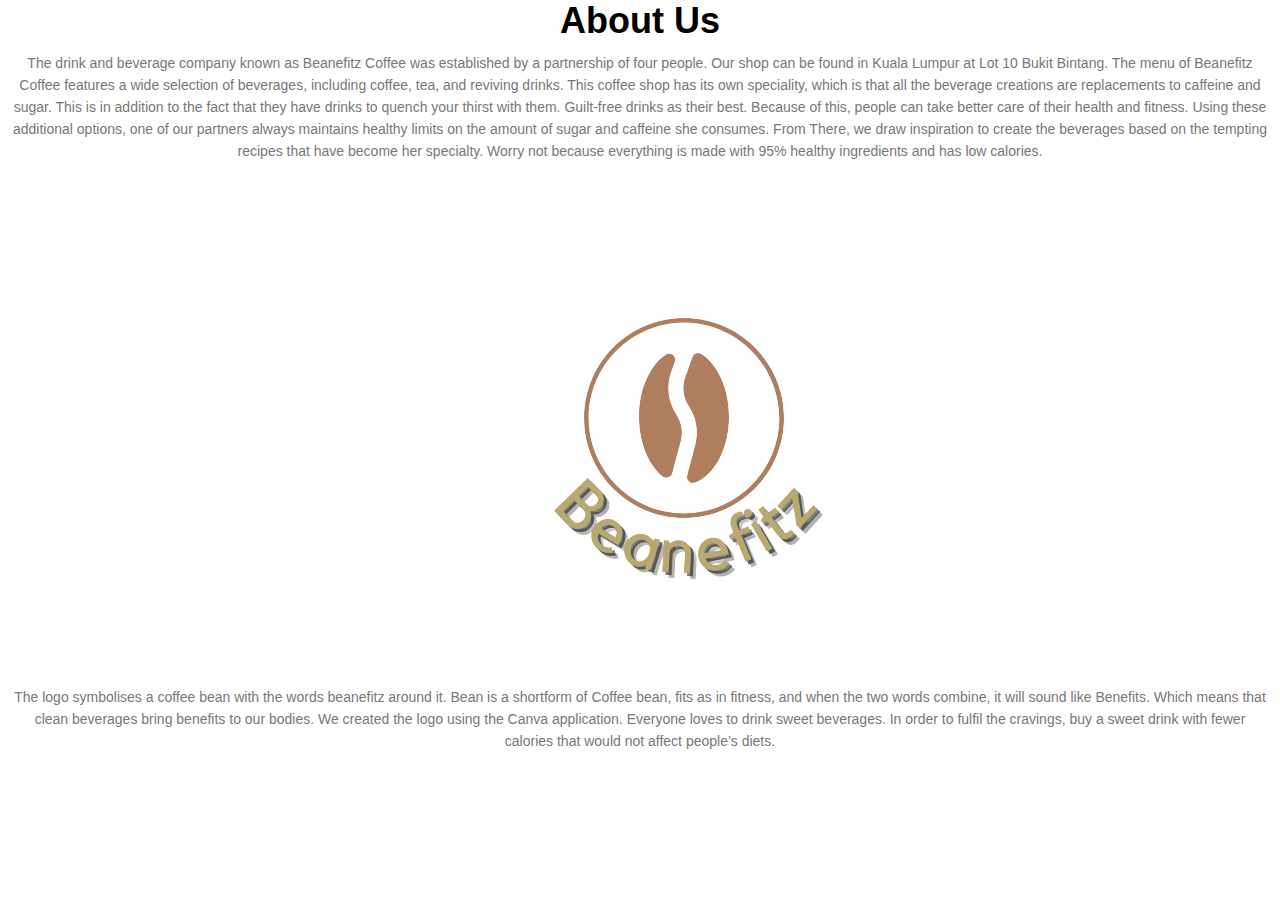
<file: ABOUT.html>
<!DOCTYPE html>
<html>
<head>
    <title>Beanefitz Coffee Shop</title>
    <meta charset="utf-8">
    <meta name="viewport" content="width=device-width, initial-scale=1.0">
    <link rel="stylesheet" href="style.css" href="css/style.css">
</head>
<body>
    <h1 align="center">About Us</h1>
    <p align="center">The drink and beverage company known as Beanefitz Coffee was established by a partnership of four people. Our shop can be found in Kuala Lumpur at Lot 10 Bukit Bintang. The menu of Beanefitz Coffee features a wide selection of beverages, including coffee, tea, and reviving drinks. This coffee shop has its own speciality, which is that all the beverage creations are replacements to caffeine and sugar. This is in addition to the fact that they have drinks to quench your thirst with them. Guilt-free drinks as their best. Because of this, people can take better care of their health and fitness. Using these additional options, one of our partners always maintains healthy limits on the amount of sugar and caffeine she consumes. From There, we draw inspiration to create the beverages based on the tempting recipes that have become her specialty. Worry not because everything is made with 95% healthy ingredients and has low calories.</p>
    <img src="Beanefitz-removebg-preview.png" alt="Beanefitz" style= "padding-left: 34%;">
    <p align= "center">The logo symbolises a coffee bean with the words beanefitz around it. Bean is a shortform of Coffee bean, fits as in fitness, and when the two words combine, it will sound like Benefits. Which means that clean beverages bring benefits to our bodies. We created the logo using the Canva application. Everyone loves to drink sweet beverages. In order to fulfil the cravings, buy a sweet drink with fewer calories that would not affect people’s diets.</p>
    </div>
</body>

   
    
</html>
</file>
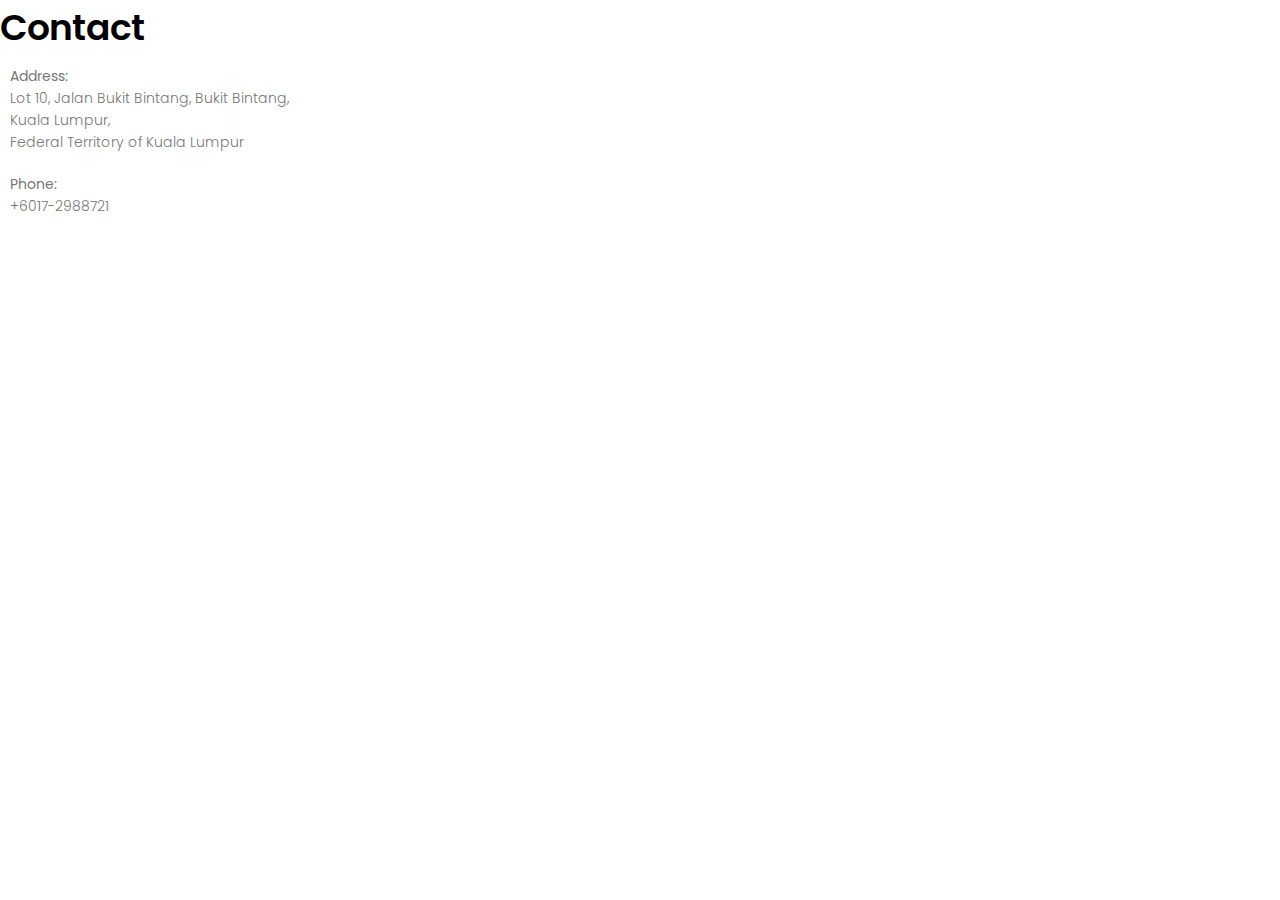
<file: CONTACT.html>
<!DOCTYPE html>
<html>
<head>
    
    <meta name="viewport" content="width=device-width, initial-scale=1.0">
    <title>Beanefitz Coffee Shop</title>
    <link rel="stylesheet" href="style.css">
    <link rel="preconnect" href="https://fonts.googleapis.com">
<link rel="preconnect" href="https://fonts.gstatic.com" crossorigin>
<link href="https://fonts.googleapis.com/css2?family=Poppins:wght@100;200;300;400;600;700&display=swap" rel="stylesheet">
<link rel="stylesheet" href="https://cdnjs.cloudflare.com/ajax/libs/font-awesome/6.4.0/css/all.min.css">
</head>
<body>
    <h1>Contact</h1>

    <p>
        <strong>Address:</strong>
        <br>Lot 10, Jalan Bukit Bintang, Bukit Bintang, <br>Kuala Lumpur, <br>Federal Territory of Kuala Lumpur
    </p>

    <p>
        <strong>Phone:</strong>
        <br>+6017-2988721
    </p>

    <p><iframe src="https://www.google.com/maps/embed?pb=!1m18!1m12!1m3!1d3983.8030487108203!2d101.7090469750462!3d3.1466125531680826!2m3!1f0!2f0!3f0!3m2!1i1024!2i768!4f13.1!3m3!1m2!1s0x31cc37d02c031051%3A0x244e4103f4274a05!2sLot%2010!5e0!3m2!1sen!2smy!4v1690135340883!5m2!1sen!2smy" width="400" height="300" style="border:0;" allowfullscreen="" loading="lazy" referrerpolicy="no-referrer-when-downgrade"></iframe></p>
</body>
   
</html>
</file>
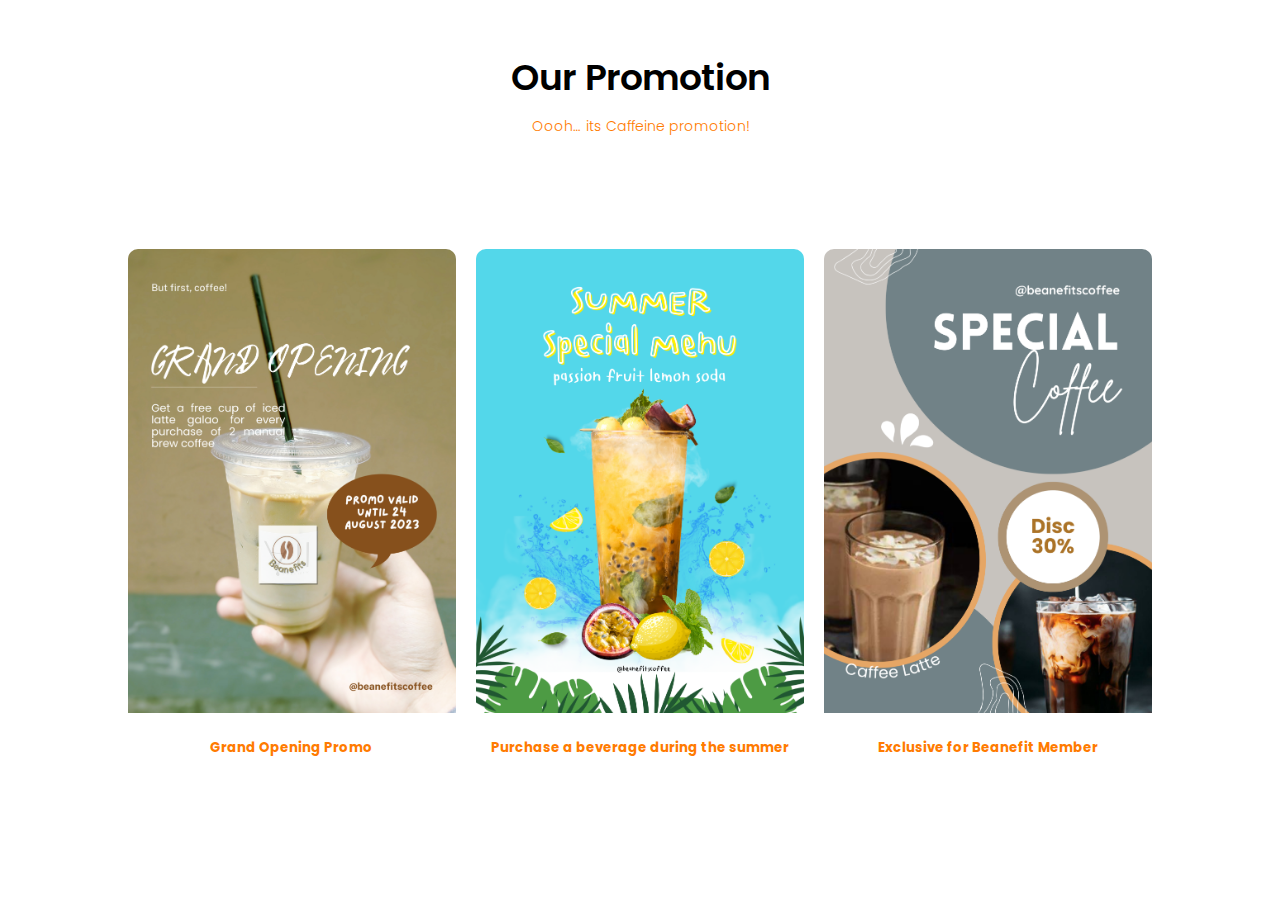
<file: PROMO.html>
<!DOCTYPE html>
<html>
<head>
    
    <meta name="viewport" content="width=device-width, initial-scale=1.0">
    <title>Beanefitz Coffee Shop</title>
    <link rel="stylesheet" href="style.css">
    <link rel="preconnect" href="https://fonts.googleapis.com">
<link rel="preconnect" href="https://fonts.gstatic.com" crossorigin>
<link href="https://fonts.googleapis.com/css2?family=Poppins:wght@100;200;300;400;600;700&display=swap" rel="stylesheet">
<link rel="stylesheet" href="https://cdnjs.cloudflare.com/ajax/libs/font-awesome/6.4.0/css/all.min.css">
</head>
<body>
    <!------- promotion ------->

<section class="promotion">
    <h1>Our Promotion</h1>
    <p style="color: #ff7b00;">Oooh… its Caffeine promotion!</p>

    <div class="row">
        <div class="promotion-col">
            <img src="Coffee Shop.png">
            <br>
            <h5 style="color: #ff7b00;">Grand Opening Promo</h5>
            <div class="layer">
            </div>
        </div>
        <div class="promotion-col">
            <img src="drink poster.png">
            <br>
            <h5 style="color: #ff7b00;">Purchase a beverage during the summer</h5>
            <div class="layer">
            </div>
        </div>
        <div class="promotion-col">
            <img src="Promo Poster.png">
            <br>
            <h5 style="color: #ff7b00;">Exclusive for Beanefit Member</h5>
            <div class="layer">
            </div>
        </div>
    </div>

</section>

</body>
 
</html>
</file>
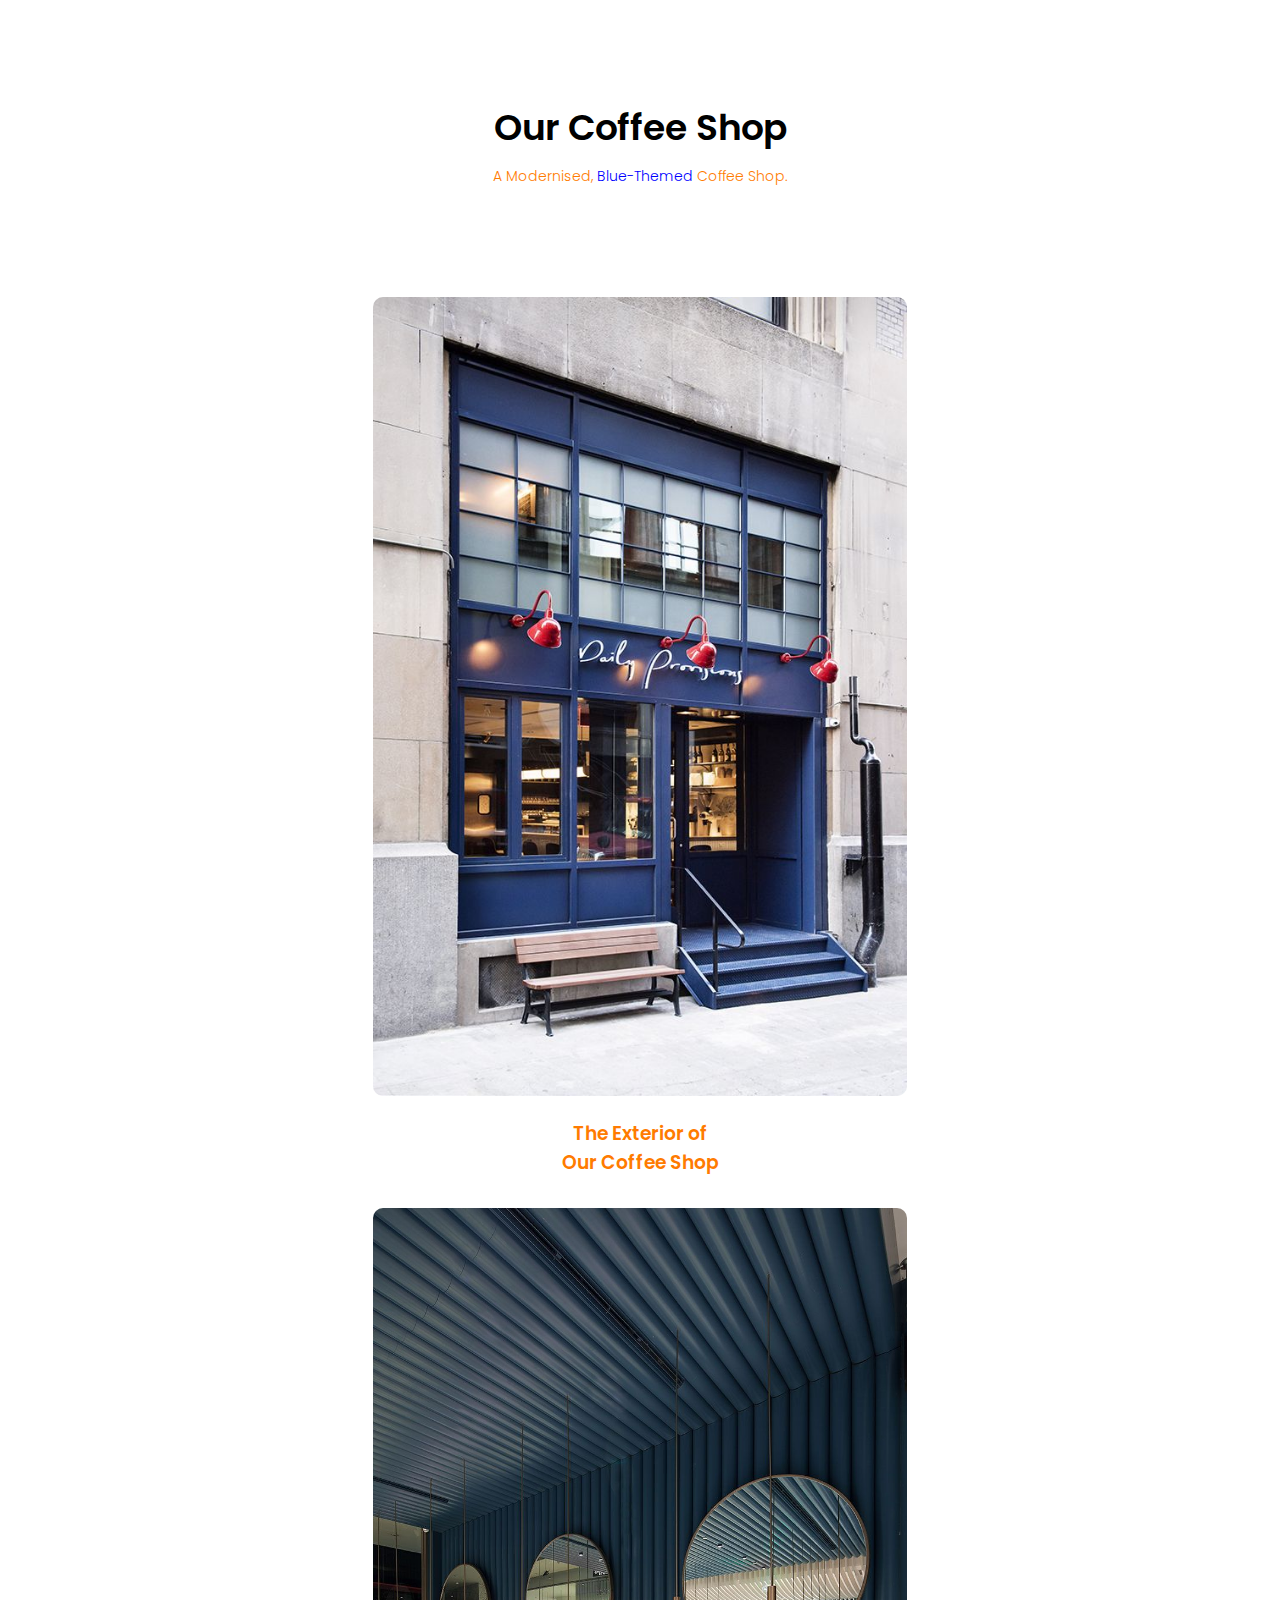
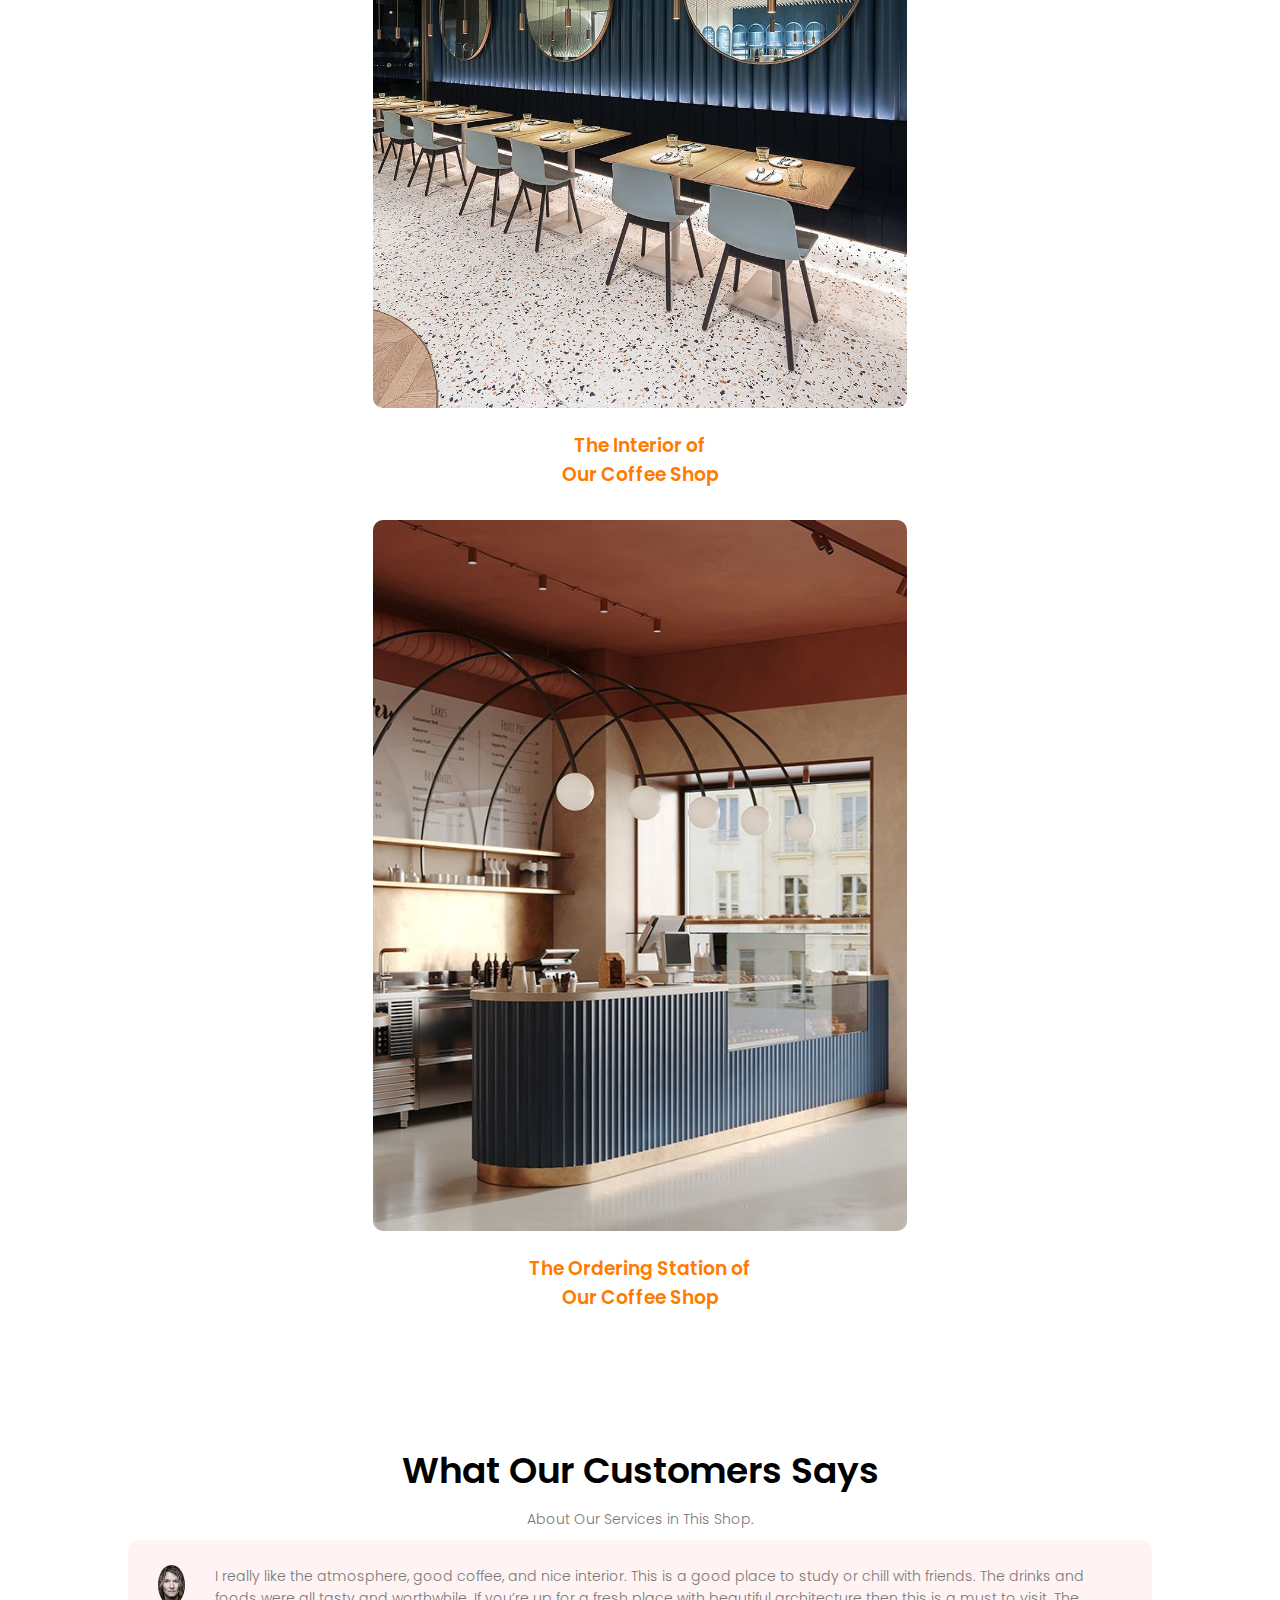
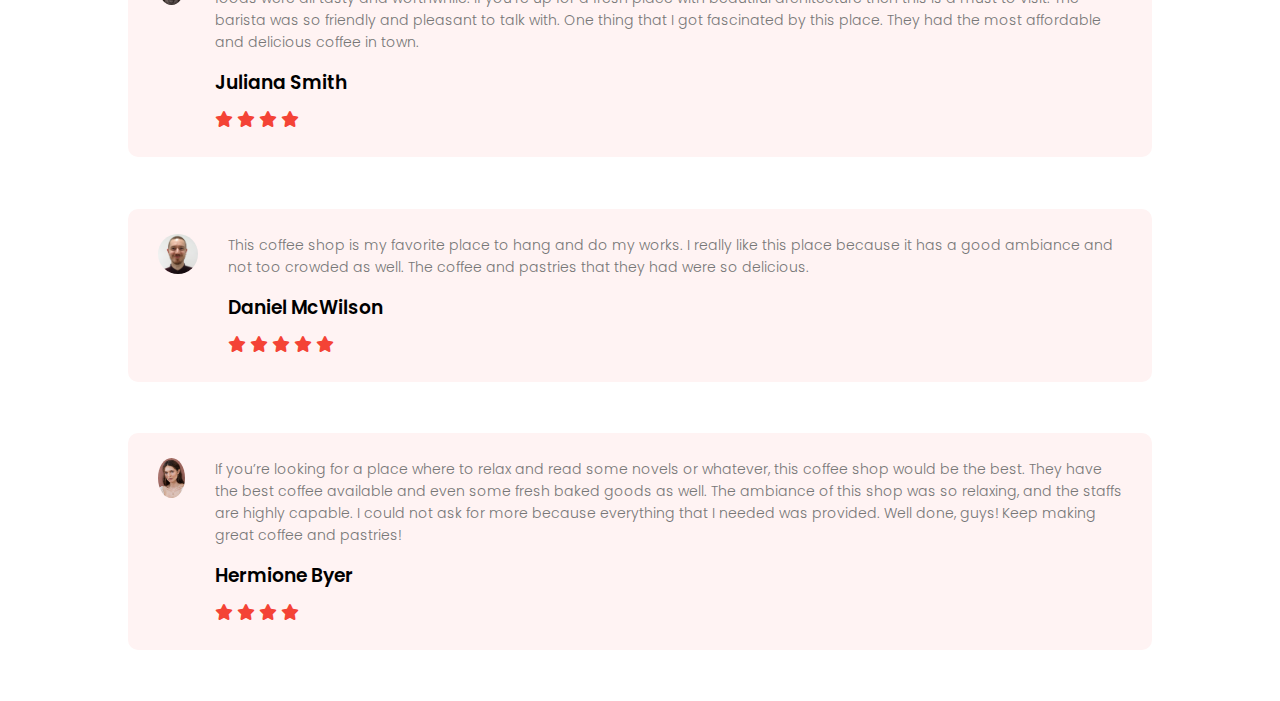
<file: SHOP.html>
<!DOCTYPE html>
<html>
<head>
    
    <meta name="viewport" content="width=device-width, initial-scale=1.0">
    <title>Beanefitz Coffee Shop</title>
    <link rel="stylesheet" href="style.css">
    <link rel="preconnect" href="https://fonts.googleapis.com">
<link rel="preconnect" href="https://fonts.gstatic.com" crossorigin>
<link href="https://fonts.googleapis.com/css2?family=Poppins:wght@100;200;300;400;600;700&display=swap" rel="stylesheet">
<link rel="stylesheet" href="https://cdnjs.cloudflare.com/ajax/libs/font-awesome/6.4.0/css/all.min.css">
</head>
<body>

    <!---Shop--->

<section class="Shop">
    <h1>Our Coffee Shop</h1> 
    <p style="color: #ff7b00;">A Modernised, <span style="color: blue;">Blue-Themed</span> Coffee Shop.</p> 
    
    <div class="Shop">
        <div class="Shop-col">
            <img src="Exterior.jpeg" display: center;>
            <h3 style="color: #ff7b00; ">The Exterior of <br>Our Coffee Shop</h3>
        </div>
        <div class="Shop-col">
            <img src="Home.jpeg" display: center;>
            <h3 style="color: #ff7b00; ">The Interior of <br>Our Coffee Shop</h3>
        </div>
        <div class="Shop-col">
            <img src="Babka bakery.jpeg" display: center;>
            <h3 style="color: #ff7b00;">The Ordering Station of <br>Our Coffee Shop</h3>
</section>

<!--testimonials-->

<section class="testimonials">
    <h1>What Our Customers Says</h1>
    <p>About Our Services in This Shop.</p>

    <div class="testimonials-col">
        <img src="user 1.jpeg">
        <div>
            <p>I really like the atmosphere, good coffee, and nice interior. This is a good place to study or chill with friends. The drinks and foods were all tasty and worthwhile. If you’re up for a fresh place with beautiful architecture then this is a must to visit. The barista was so friendly and pleasant to talk with. One thing that I got fascinated by this place. They had the most affordable and delicious coffee in town.</p>
            <h3>Juliana Smith</h3>
            <i class="fa fa-star"></i>
            <i class="fa fa-star"></i>
            <i class="fa fa-star"></i>
            <i class="fa fa-star"></i>
            <i class="fa fa-star-o"></i>
        </div>
    </div>
    <div class="testimonials-col">
        <img src="user 2.jpeg">
        <div>
            <p>This coffee shop is my favorite place to hang and do my works. I really like this place because it has a good ambiance and not too crowded as well. The coffee and pastries that they had were so delicious.</p>
            <h3>Daniel McWilson</h3>
            <i class="fa fa-star"></i>
            <i class="fa fa-star"></i>
            <i class="fa fa-star"></i>
            <i class="fa fa-star"></i>
            <i class="fa fa-star"></i>
    </div>
</div>
    <div class="testimonials-col">
        <img src="user 3.jpeg">
        <div>
           <p> If you’re looking for a place where to relax and read some novels or whatever, this coffee shop would be the best. They have the best coffee available and even some fresh baked goods as well. The ambiance of this shop was so relaxing, and the staffs are highly capable. I could not ask for more because everything that I needed was provided. Well done, guys! Keep making great coffee and pastries!</p>
           <h3>Hermione Byer</h3>
           <i class="fa fa-star"></i>
            <i class="fa fa-star"></i>
            <i class="fa fa-star"></i>
            <i class="fa fa-star"></i>
            <i class="fa fa-star-half-o"></i>
</div>
</div>
        
</section>
    
</body>
        
</html>
</file>
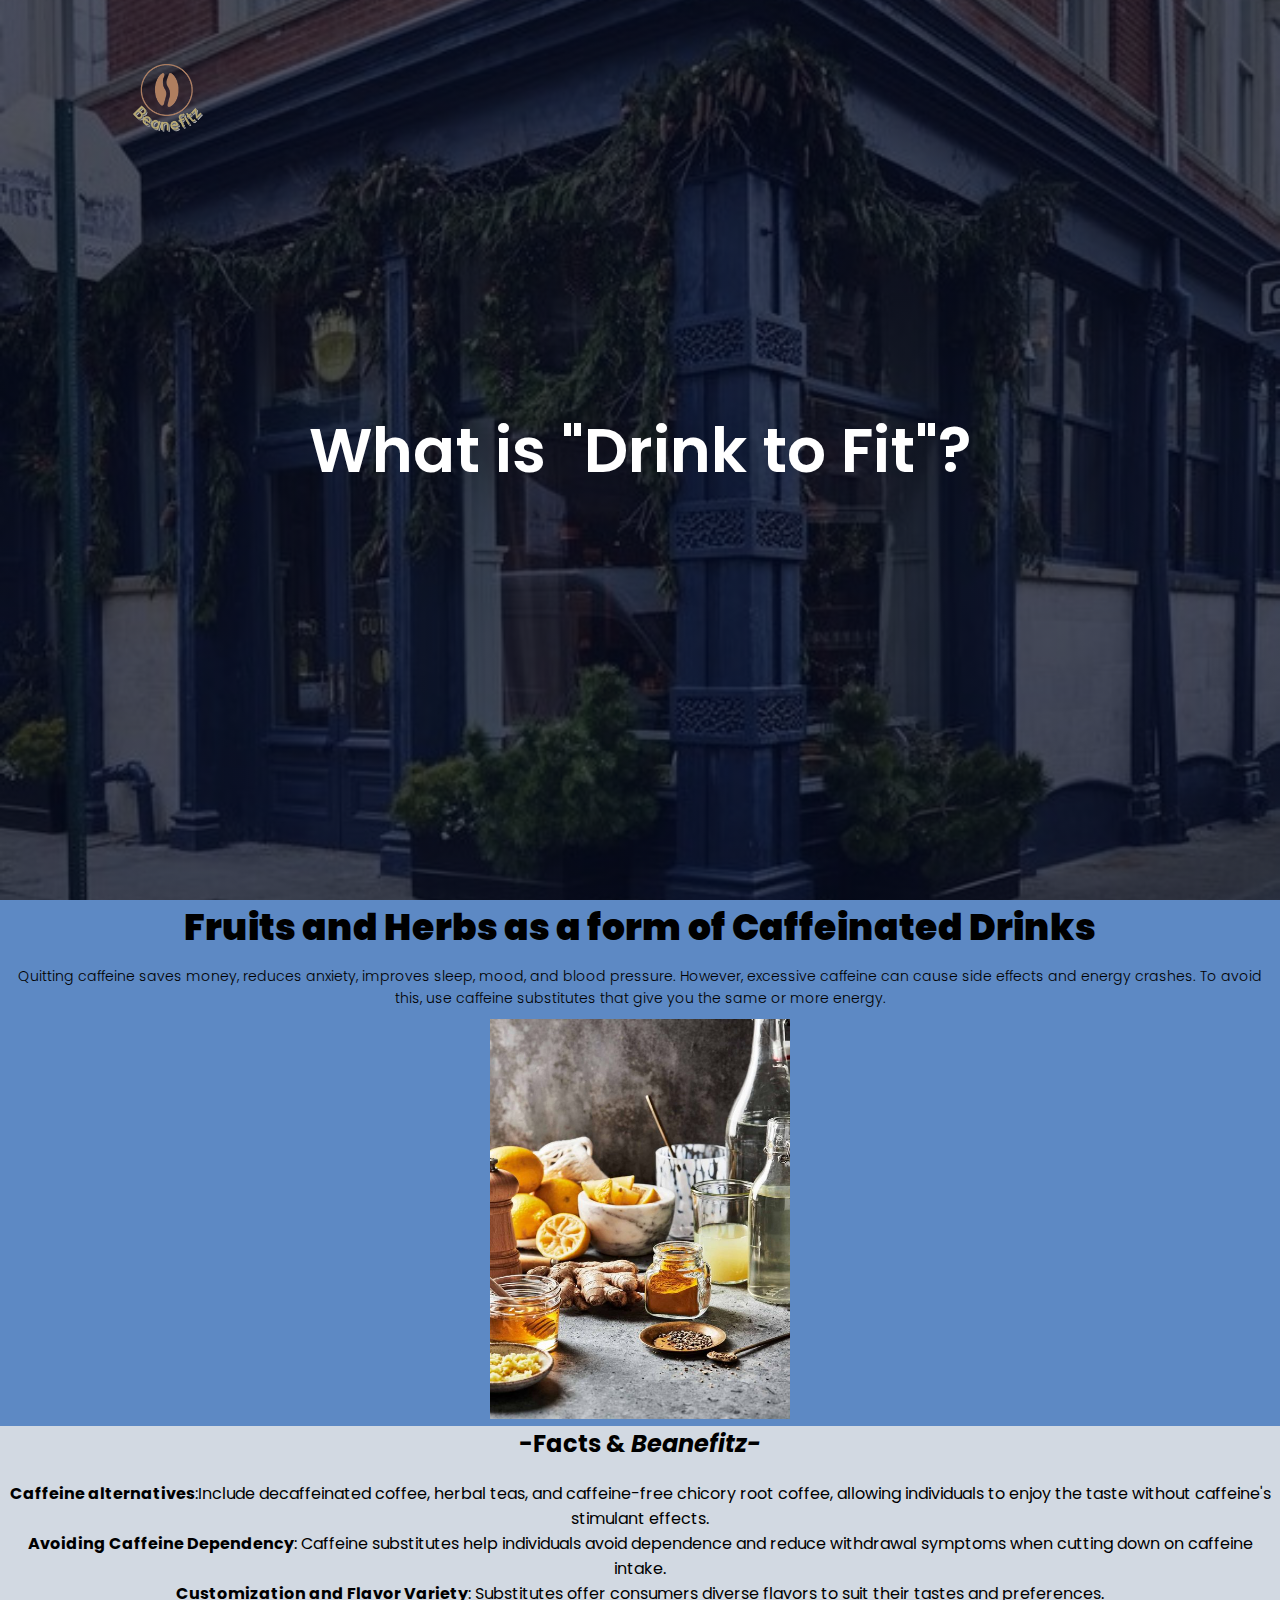
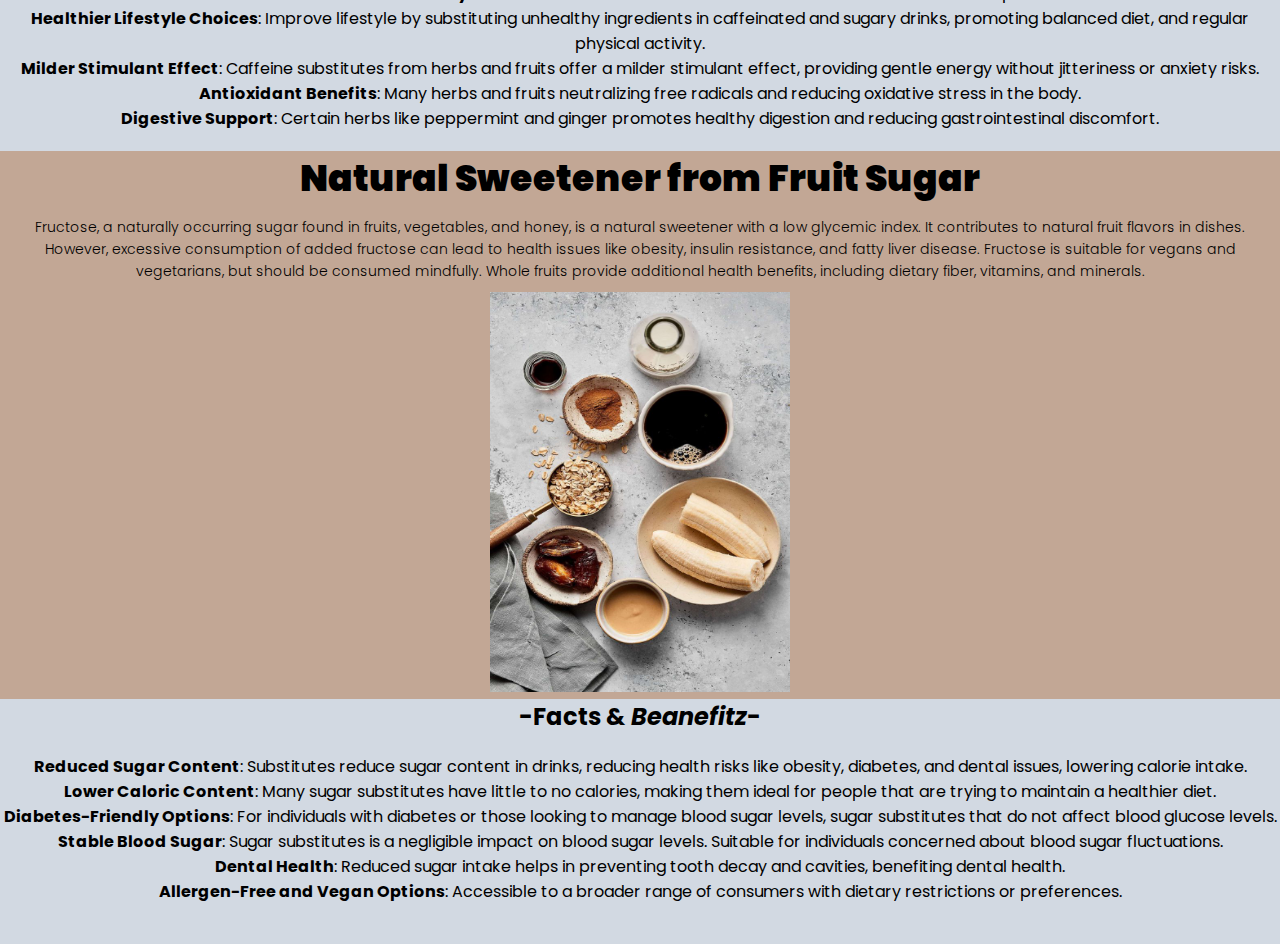
<file: visit_us.html>
<!DOCTYPE html>
<html>
<head>
    
    <meta name="viewport" content="width=device-width, initial-scale=1.0">
    <title>Beanefitz Coffee Shop</title>
    <link rel="stylesheet" href="style.css">
    <link rel="preconnect" href="https://fonts.googleapis.com">
<link rel="preconnect" href="https://fonts.gstatic.com" crossorigin>
<link href="https://fonts.googleapis.com/css2?family=Poppins:wght@100;200;300;400;600;700&display=swap" rel="stylesheet">
<link rel="stylesheet" href="https://cdnjs.cloudflare.com/ajax/libs/font-awesome/6.4.0/css/all.min.css">
</head>

<body>
    <section class="header">
        <nav>
            
            <a href="index.html"><img src="Beanefitz-removebg-preview.png"></a>
            <div class="nav-links" id="navLinks">
    
    <div class="text-box">
        <h1><i class="fa-solid fa-mug-saucer"></i></i> What is "Drink to Fit"?  <i class="fa-solid fa-dumbbell"></i></h1>

    </section>
    <div class="content-container" style="background-color: #4c7dbee7;">
        <div class="col-container">
          <div class="column-one" align="center">
            <h1 class="xl-font"><b>Fruits and Herbs as a form of Caffeinated Drinks</b></h1>
            <p style="color: black;">Quitting caffeine saves money, reduces anxiety, improves sleep, mood, and blood pressure. However, excessive caffeine can cause side effects and energy crashes. To avoid this, use caffeine substitutes that give you the same or more energy.</p>
          </div>
          <div class="column-two" align="center">
              <img src="healthy ingredients (1).jpg" width="300" height="400">
             
  <div class="col-two classList" style="background-color:#d2d9e2;">
    <h2>-Facts & <i>Beanefitz-</i></h2>
    <p>
        <ul>
        <li><b>Caffeine alternatives</b>:Include decaffeinated coffee, herbal teas, and caffeine-free chicory root coffee, allowing individuals to enjoy the taste without caffeine's stimulant effects.</li>
        <li><b>Avoiding Caffeine Dependency</b>: Caffeine substitutes help individuals avoid dependence and reduce withdrawal symptoms when cutting down on caffeine intake.</li>
        <li><b>Customization and Flavor Variety</b>: Substitutes offer consumers diverse flavors to suit their tastes and preferences.</li>
        <li><b>Healthier Lifestyle Choices</b>: Improve lifestyle by substituting unhealthy ingredients in caffeinated and sugary drinks, promoting balanced diet, and regular physical activity.</li>
        <li><b>Milder Stimulant Effect</b>: Caffeine substitutes from herbs and fruits offer a milder stimulant effect, providing gentle energy without jitteriness or anxiety risks.</li>
        <li><b>Antioxidant Benefits</b>: Many herbs and fruits neutralizing free radicals and reducing oxidative stress in the body.</li>
        <li><b>Digestive Support</b>: Certain herbs like peppermint and ginger promotes healthy digestion and reducing gastrointestinal discomfort.</li>
      </ul> </p>
  </div>
          </div>
        </div>
      </div>
      
   
      
      <div class="content-container" style="background-color: #c2a795;">
        <div class="col-container">
          <div class="column-one" align="center">
            <h1 class="xl-font"><b>Natural Sweetener from Fruit Sugar</b></h1>
            <p style="color: black;">Fructose, a naturally occurring sugar found in fruits, vegetables, and honey, is a natural sweetener with a low glycemic index. It contributes to natural fruit flavors in dishes. However, excessive consumption of added fructose can lead to health issues like obesity, insulin resistance, and fatty liver disease. Fructose is suitable for vegans and vegetarians, but should be consumed mindfully. Whole fruits provide additional health benefits, including dietary fiber, vitamins, and minerals.</p>
          </div>
          <div class="column-two" align="center">
              <img src="healthy ingredients 2.jpg" width="300" height="400">
              

  <div class="col-two classList" style="background-color:#d2d9e2;">
    <h2>-Facts & <i>Beanefitz</i>-</h2>
    <p>
            <ul>
            <li><b>Reduced Sugar Content</b>: Substitutes reduce sugar content in drinks, reducing health risks like obesity, diabetes, and dental issues, lowering calorie intake.</li>
            <li><b>Lower Caloric Content</b>: Many sugar substitutes have little to no calories, making them ideal for people that are trying to maintain a healthier diet.</li>
            <li><b>Diabetes-Friendly Options</b>: For individuals with diabetes or those looking to manage blood sugar levels, sugar substitutes that do not affect blood glucose levels.</li>
            <li><b>Stable Blood Sugar</b>: Sugar substitutes is a negligible impact on blood sugar levels. Suitable for individuals concerned about blood sugar fluctuations.</li>
            <li><b>Dental Health</b>: Reduced sugar intake helps in preventing tooth decay and cavities, benefiting dental health.</li>
            <li><b>Allergen-Free and Vegan Options</b>: Accessible to a broader range of consumers with dietary restrictions or preferences. </li>
          </ul> </p>
    </p>
  </div>
          </div>
        </div>
 
 
</html>
</file>
<file: style.css>
*{
    margin: 0;
    padding: 0;
    font-family: 'Poppins', sans-serif;
}
.header{
    
    min-height: 100vh;
    background-image: linear-gradient(rgba(4,9,30,0.7), rgba(4,9,30,0.7)), url(banner.jpg);
    background-position: center;
    background-size: cover;
    position: relative;
    
}
nav{
    display: flex;
    padding: 2% 8%;
    justify-content: space-between;
    align-items: center;
}
nav img{
    width: 130px;
    
}
.nav-links{
    flex: 1;
    text-align: right;
    
}
.nav-links ul li{
    list-style: none;
    display: inline-block;
    padding: 10px 12px;
    position: relative;
}
.nav-links ul li a{
    color: #fff;
    text-decoration: none;
    font-size: 13px;
}
.nav-links ul li a::after{
    content: '';
    width: 0%;
    height: 2px;
    background: #ff7b00;
    display: block;
    margin: auto;
    transition: 0.5s;
}
nav ul li a:hover::after{
    width: 100%;
}
.text-box{
    width: 90%;
    color: #fff;
    position:absolute;
    top: 50%;
    left: 50%;
    transform: translate(-50%, -50%);
    text-align: center;
}
.text-box h1{
    font-size: 62px;
}
.text-box p{
    margin: 10px 0 40px;
    font-size: 14px;
    color: #ff7b00;
    font-weight: 450;
}
.hero-btn{
    display: inline-block;
    text-decoration: none;
    color: #fff;
    border: 1px solid #fff;
    padding: 12px 34px;
    font-size: 13px;
    background: transparent;
    position: relative;
    cursor: pointer;
}
.hero-btn:hover{
    border: 1px solid #ff7b00;
    background: #b18f47;
    transition: 1s;
}
nav .fa-solid{
    display: none;
}

/*---- course ----*/
.course{
    width: 80%;
    margin: auto;
    text-align: center;
    padding-top: 100px;
}
h1{
    font-size: 36px;
    font-weight: 600;
}

p{
    color: #777;
    font-size: 14px;
    font-weight: 300;
    line-height: 22px;
    padding: 10px;
}

.row{
	margin-top: 10%;
	display: flex;
	justify-content: space-between;
}
.course-col{
	flex-basis: 31%;
	background: #fff3f3;
	border-radius: 10px;
	margin-bottom: 5%;
	padding: 20px 12px;
	box-sizing: border-box;
	transition: 0.5s;
}

h3{
	text-align: center;
	font-weight: 600;
	margin: 10px 0;
}
.course-col:hover{
	box-shadow: 0 0 20px 0px rgba(0,0,0,0,2);
}

@media(max-width: 600px){

    .text-box h1{
        font-size: 20px;
    }
    .nav-links ul li{
        display: block;
    }
    .nav-links{
        position: absolute;
        background: #f44336;
        height: 100vh;
        width: 200px;
        top: 0;
        right: -200px;
        text-align: left;
        z-index: 2;
        transition: 1s;
    }
    nav .fa-solid{
        display: block;
        color: #fff;
        margin: 10px;
        font-size: 22px;
        cursor: pointer;

    }
    .nav-links ul{
        padding: 30px;

    }
    nav img{
        width: 80px;
    }
    .header{
        padding: 0;
        margin: 0 auto;
        width: 100%;
        margin-top: -2px;
        
    }

}

/*---- course ----*/
.Course{
    width: 80%;
    margin: auto;
    text-align: center;
    padding-top: 100px;
}
h1{
    font-size: 36px;
    font-weight: 600;
}

p{
    color: #777;
    font-size: 14px;
    font-weight: 300;
    line-height: 22px;
    padding: 10px;
}

.row{
	margin-top: 10%;
	display: flex;
	justify-content: space-between;
}
.course-col{
	flex-basis: 31%;
	background: #fff3f3;
	border-radius: 10px;
	margin-bottom: 5%;
	padding: 20px 12px;
	box-sizing: border-box;
	transition: 0.5s;
}

h3{
	text-align: center;
	font-weight: 600;
	margin: 10px 0;
}
.course-col:hover{
	box-shadow: 0 0 20px 0px rgba(0,0,0,0,2);
}

@media(max-width: 700px){
	.row{
		flex-direction: column;
	}
}

/*------- promotion -------*/
.promotion{
	width: 80%;
	margin: auto;
	text-align: center;
	padding-top: 50px;
}
.promotion-col{
	flex-basis: 32%;
	border-radius: 10px;
	margin-bottom: 30px;
	position: relative;
	overflow: hidden;
}
.promotion-col img{
	width: 100%;
	display: block;
}
.layer{
	background: transparent;
	height: 100%;
	width: 100%;
	position: absolute;
	top: 0;
	left: 0;
}
.layer:hover{
	background: rgba (226,0,0,0,7)
}
.layer h5{
	width: 100%;
	font-weight: 500;
	color: #fff;
	font-size: 26px;
	bottom: 0;
	left: 50%;
	transform: translatex(-50%);
	position: absolute;
	opacity: 0;
	transition: 0.5s;
}
.layer hover h5{
	bottom: 49%;
	opacity: 1;
}

/*----Shop----*/

.Shop{
    width: 70%;
    margin: auto;
    text-align: center;
    padding-top: 100px;
}
.Shop-col{
    flex-basis: 31%;
    border-radius: 10px;
    margin-bottom: 5%;
    text-align: center;
}
.Shop-col img{
    width: 85%;
    border-radius: 10px;
    padding-left: auto;
    padding-right: auto;

}

.Shop-col p{
    padding: 0;
}

.Shop-col h3{
    margin-top: 16px;
    margin-bottom: 15px;
    
}

/*--testimonials--*/

.testimonials{
    width: 80%;
    margin: auto;
    padding-top: 100px;
    text-align: center;
}

.testimonials-col{
    flex-basis: 44%;
    border-radius: 10px;
    margin-bottom: 5%;
    text-align: left;
    background: #fff3f3;
    padding: 25px;
    cursor: pointer;
    display: flex;
}

.testimonials-col img{
    height: 40px;
    margin-left: 5px;
    margin-right: 30px;
    border-radius: 50%;
}

.testimonials-col p{
    padding: 0;
}

.testimonials-col h3{
    margin-top: 15px;
    text-align: left;
}

.testimonials-col .fa{
    color: #f44336;
}

@media (max-width: 700px){
    .testimonials-col img{
    margin-left: 0px;
    margin-right: 15px;
    }
}

/*---Call To Action---*/

.cta{
    margin: 100px auto;
    width: 80%;
    background-image: linear-gradient(rgba(0,0,0,0.7),rgba(0,0,0,0.7)),url(Contact.jpeg);
    background-size: cover;
    border-radius: 10px;
    text-align: center;
    padding: 100px 0;
}

.cta h1{
    color: #fff;
    margin-bottom: 40px;
    padding: 0;
}

@media(max-width:700px){
    .cta h1{
        font-size: 24px;
    }
}

/*---footer---*/

.footer{
    width: 100%;
    text-align: center;
    padding: 30px 0;
}

.footer h4{
    margin-bottom: 25px;
    margin-top: 20px;
    font-weight: 600;
}

.icons{
    color: #f44336;
    margin: 0 13px;
    cursor: pointer;
    padding: 18px 0;
}

.fa-copyright{
    color: #f44336;
}
</file>
